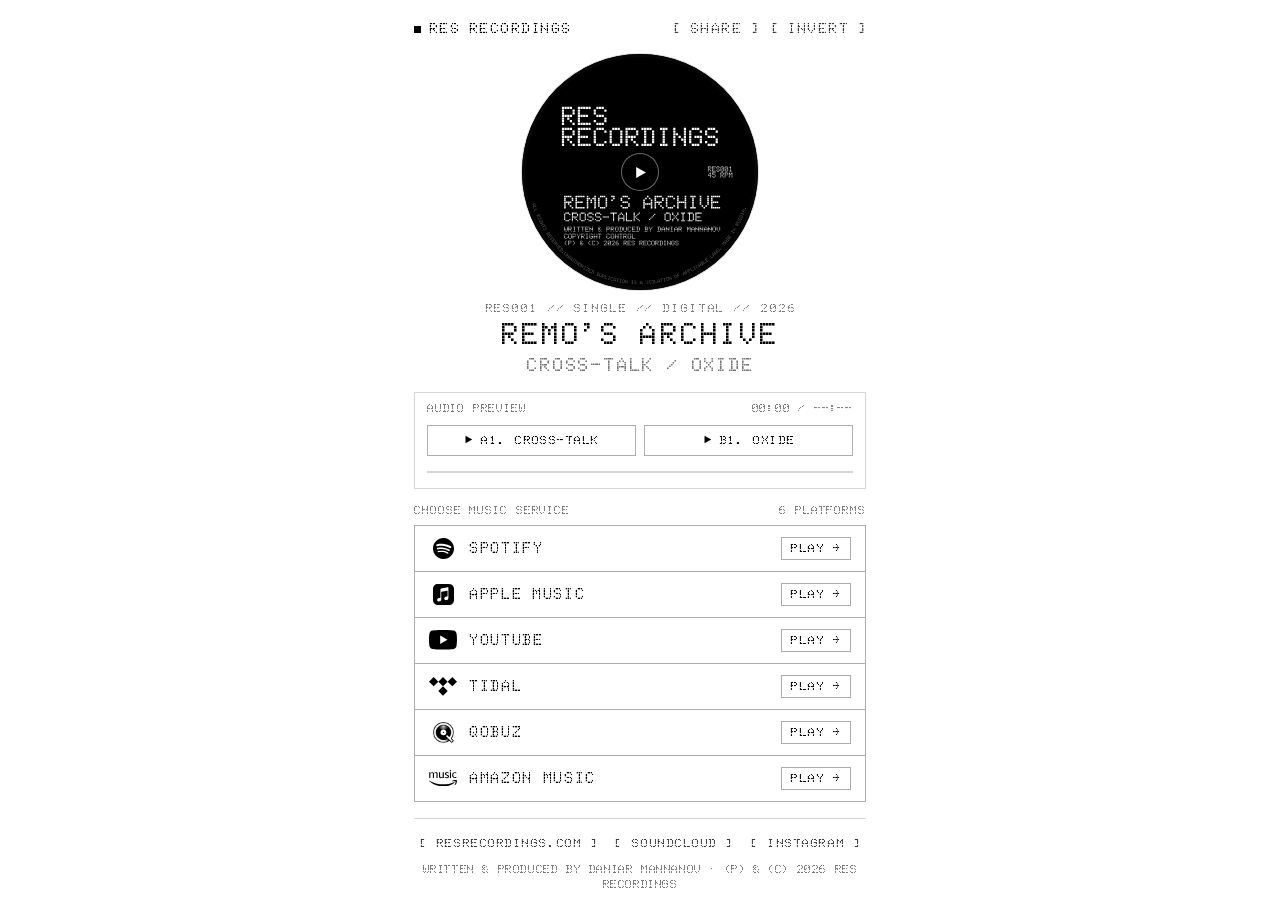
<file: index.html>
<!DOCTYPE html>
<html lang="en">
<head>
  <meta charset="UTF-8" />
  <meta name="viewport" content="width=device-width, initial-scale=1.0" />
  <title>REMO&#x27;S ARCHIVE — CROSS-TALK / OXIDE // RES RECORDINGS</title>
  <meta name="description" content="Listen to REMO&#x27;S ARCHIVE — CROSS-TALK / OXIDE (RES001) on Spotify, Apple Music, YouTube, TIDAL, Qobuz, and Amazon Music." />
  <link rel="canonical" href="https://r.res.ad/" />
  <script>
    window.__BASE_PATH__ = "./";
  </script>

  <!-- Open Graph / Social Preview -->
  <meta property="og:type" content="music.album" />
  <meta property="og:site_name" content="RES RECORDINGS" />
  <meta property="og:title" content="REMO&#x27;S ARCHIVE — CROSS-TALK / OXIDE (RES001)" />
  <meta property="og:description" content="Listen to REMO&#x27;S ARCHIVE — CROSS-TALK / OXIDE (RES001) on Spotify, Apple Music, YouTube, TIDAL, Qobuz, and Amazon Music." />
  <meta property="og:url" content="https://r.res.ad/" />
  <meta property="og:image" content="https://r.res.ad/covers/res001-og.jpg" />
  <meta property="og:image:width" content="1200" />
  <meta property="og:image:height" content="630" />

  <!-- Twitter / X Card -->
  <meta name="twitter:card" content="summary_large_image" />
  <meta name="twitter:title" content="REMO&#x27;S ARCHIVE — CROSS-TALK / OXIDE (RES001)" />
  <meta name="twitter:description" content="Listen to REMO&#x27;S ARCHIVE — CROSS-TALK / OXIDE (RES001) on Spotify, Apple Music, YouTube, TIDAL, Qobuz, and Amazon Music." />
  <meta name="twitter:image" content="https://r.res.ad/covers/res001-og.jpg" />

  <!-- Favicons -->
  <link rel="icon" type="image/svg+xml" href="./favicon.svg" />
  <link rel="icon" type="image/png" sizes="32x32" href="./favicon-32x32.png" />
  <link rel="icon" type="image/png" sizes="16x16" href="./favicon-16x16.png" />
  <link rel="apple-touch-icon" sizes="180x180" href="./apple-touch-icon.png" />
  <link rel="manifest" href="./site.webmanifest" />
  <meta name="theme-color" content="#ffffff" />

  <script>
    (function () {
      var m = /[?&]theme=(dark|light)(?:&|$)/.exec(location.search);
      var t = m ? m[1] : null;
      if (!t) {
        try { t = localStorage.getItem('res_links_theme'); } catch (_) {}
      }
      if (t === 'dark') document.documentElement.setAttribute('data-theme', 'dark');
    })();
  </script>
  <link rel="preconnect" href="https://fonts.googleapis.com" />
  <link rel="preconnect" href="https://fonts.gstatic.com" crossorigin />
  <link href="https://fonts.googleapis.com/css2?family=Silkscreen&display=swap" rel="stylesheet" />
  <link rel="stylesheet" href="./assets/app.css" />
</head>
<body>
  <div class="page" id="app">
    <noscript>
      <main style="font-family: monospace; text-transform: uppercase; padding: 24px 0;">
        <h1>REMO&#x27;S ARCHIVE — CROSS-TALK / OXIDE (RES001)</h1>
        <ul>
        <li><a href="https://open.spotify.com/album/13shpsxFQA7IJ5QdCAjkCu?si=Sykv-_dJTV6bv9FcOWzBNw">SPOTIFY</a></li>
        <li><a href="https://music.apple.com/album/cross-talk-oxide-single/6839045620">APPLE MUSIC</a></li>
        <li><a href="https://youtube.com/playlist?list=OLAK5uy_kUm-1e75G4s1ZXm-W05aCw5UeJRopNtaQ&amp;si=Ex7bPoSbrAtq914a">YOUTUBE</a></li>
        <li><a href="https://tidal.com/album/582051845/">TIDAL</a></li>
        <li><a href="https://open.qobuz.com/album/srgi2j8sl4km2">QOBUZ</a></li>
        <li><a href="https://music.amazon.com/albums/B0HSTGCGJM">AMAZON MUSIC</a></li>
        </ul>
      </main>
    </noscript>
  </div>

  <script src="./releases.js"></script>
  <script src="./assets/app.js"></script>
</body>
</html>
</file>
<file: assets/app.css>
@font-face {
  font-family: 'MatrixtypeDisplay';
  src:
    local('MatrixType Display'),
    local('MatrixTypeDisplay'),
    local('MatrixTypeDisplay-Regular'),
    url('./MatrixtypeDisplay.ttf') format('truetype');
  font-style: normal;
  font-weight: 400;
  font-display: swap;
}

:root {
  --bg: #ffffff;
  --fg: #000000;
  --muted: #767676;
  --hairline: rgba(0, 0, 0, 0.16);
  --hairline-strong: rgba(0, 0, 0, 0.32);
  --surface: #f7f7f7;
  --disc-edge: rgba(0, 0, 0, 0.14);
  --font-matrix: 'MatrixtypeDisplay', 'Silkscreen', monospace;
}

html[data-theme="dark"] {
  --bg: #080808;
  --fg: #ffffff;
  --muted: #8e8e8e;
  --hairline: rgba(255, 255, 255, 0.18);
  --hairline-strong: rgba(255, 255, 255, 0.36);
  --surface: #121212;
  --disc-edge: rgba(255, 255, 255, 0.24);
}

*, *::before, *::after,
h1, h2, h3, h4, h5, h6,
strong, b, button, svg text {
  box-sizing: border-box;
  margin: 0;
  padding: 0;
  font-weight: 400;
  font-synthesis: none;
}

button, input {
  font-family: inherit;
}

html, body {
  min-height: 100%;
  background-color: var(--bg);
  color: var(--fg);
  font-family: var(--font-matrix);
  text-transform: uppercase;
  -webkit-font-smoothing: antialiased;
  -moz-osx-font-smoothing: grayscale;
}

html.theme-ready,
html.theme-ready body {
  transition: background-color 0.22s ease, color 0.22s ease;
}

body {
  display: flex;
  flex-direction: column;
  min-height: 100dvh;
}

.page {
  width: 100%;
  max-width: 500px;
  min-height: 100dvh;
  margin: 0 auto;
  padding: clamp(14px, 2.6vw, 20px) clamp(16px, 4vw, 24px) 22px;
  display: flex;
  flex-direction: column;
  justify-content: space-between;
  gap: 16px;
}

/* Top Minimal Bar */
.topbar {
  display: flex;
  align-items: center;
  justify-content: space-between;
  gap: 12px;
  font-size: 12px;
  letter-spacing: 0.04em;
}

.brand-link {
  display: inline-flex;
  align-items: center;
  gap: 8px;
  color: var(--fg);
  text-decoration: none;
  white-space: nowrap;
}

.brand-link:hover,
.brand-link:focus-visible {
  text-decoration: underline;
  text-underline-offset: 4px;
  outline: none;
}

.status-dot {
  width: 7px;
  height: 7px;
  background: var(--fg);
  display: inline-block;
  flex-shrink: 0;
}

.status-dot.spinning {
  animation: blink 0.66s steps(2, start) infinite;
}

@keyframes blink {
  to { opacity: 0.15; }
}

.topbar-actions {
  display: inline-flex;
  align-items: center;
  gap: 12px;
}

.hud-btn {
  background: none;
  border: none;
  color: var(--fg);
  font-size: inherit;
  letter-spacing: inherit;
  text-transform: uppercase;
  cursor: pointer;
  padding: 2px 0;
  opacity: 0.78;
  transition: opacity 0.15s ease;
  text-decoration: none;
  white-space: nowrap;
}

.hud-btn:hover,
.hud-btn:focus-visible,
.hud-btn.active {
  opacity: 1;
  text-decoration: underline;
  text-underline-offset: 4px;
  outline: none;
}

.muted {
  color: var(--muted);
}

/* Release Hero Card */
.release-shell {
  display: flex;
  flex-direction: column;
  align-items: center;
  gap: 16px;
  width: 100%;
}

.vinyl-stage {
  display: flex;
  flex-direction: column;
  align-items: center;
  gap: 12px;
  width: 100%;
}

.vinyl-trigger {
  position: relative;
  width: min(60vw, 236px);
  aspect-ratio: 1 / 1;
  border-radius: 50%;
  border: none;
  background: none;
  padding: 0;
  cursor: pointer;
  display: block;
  -webkit-tap-highlight-color: transparent;
}

.vinyl-trigger:focus-visible {
  outline: 2px solid var(--fg);
  outline-offset: 6px;
}

.vinyl-disc {
  width: 100%;
  height: 100%;
  border-radius: 50%;
  overflow: hidden;
  background: #000000;
  box-shadow: 0 0 0 1px var(--disc-edge);
  will-change: transform;
  transform: rotate(0deg);
}

.vinyl-cover-slot,
.vinyl-cover-slot > svg,
.vinyl-cover-slot > img {
  width: 100%;
  height: 100%;
  display: block;
  pointer-events: none;
  user-select: none;
  object-fit: cover;
}

.spindle-btn {
  position: absolute;
  top: 50%;
  left: 50%;
  width: 38px;
  height: 38px;
  border-radius: 50%;
  transform: translate(-50%, -50%);
  background: rgba(0, 0, 0, 0.78);
  border: 1px solid rgba(255, 255, 255, 0.42);
  color: #ffffff;
  display: grid;
  place-items: center;
  pointer-events: none;
  transition: transform 0.18s ease, background-color 0.18s ease, border-color 0.18s ease, opacity 0.2s ease;
}

.vinyl-trigger:hover .spindle-btn {
  transform: translate(-50%, -50%) scale(1.08);
  border-color: #ffffff;
  background: #000000;
}

.vinyl-trigger.playing .spindle-btn {
  opacity: 0.55;
}

.vinyl-trigger.playing:hover .spindle-btn {
  opacity: 1;
}

.spindle-btn svg {
  width: 13px;
  height: 13px;
  display: block;
}

.release-meta {
  text-align: center;
  display: flex;
  flex-direction: column;
  align-items: center;
  gap: 5px;
  width: 100%;
}

.release-kicker {
  font-size: 11px;
  letter-spacing: 0.08em;
  color: var(--muted);
}

.release-artist {
  font-size: clamp(20px, 5.5vw, 26px);
  letter-spacing: 0.04em;
  line-height: 1.15;
}

.release-title {
  font-size: clamp(13px, 3.6vw, 16px);
  letter-spacing: 0.05em;
  color: var(--muted);
  line-height: 1.3;
}

/* Integrated Audio Preview Strip */
.preview-dock {
  width: 100%;
  border: 1px solid var(--hairline);
  padding: 10px 12px;
  display: flex;
  flex-direction: column;
  gap: 10px;
}

.preview-header {
  display: flex;
  align-items: center;
  justify-content: space-between;
  gap: 8px;
  font-size: 10px;
  letter-spacing: 0.08em;
  color: var(--muted);
}

.preview-time {
  font-variant-numeric: tabular-nums;
}

.track-pills {
  display: grid;
  grid-template-columns: repeat(auto-fit, minmax(150px, 1fr));
  gap: 8px;
}

.track-pill {
  display: inline-flex;
  align-items: center;
  justify-content: center;
  gap: 7px;
  width: 100%;
  padding: 8px 10px;
  border: 1px solid var(--hairline-strong);
  background: transparent;
  color: var(--fg);
  font-size: 11px;
  letter-spacing: 0.04em;
  cursor: pointer;
  transition: background-color 0.14s ease, color 0.14s ease, border-color 0.14s ease;
  text-align: center;
}

.track-pill:hover,
.track-pill:focus-visible {
  border-color: var(--fg);
  outline: none;
}

.track-pill.active {
  background: var(--fg);
  color: var(--bg);
  border-color: var(--fg);
}

.track-pill svg {
  width: 9px;
  height: 9px;
  flex-shrink: 0;
}

.preview-bar {
  position: relative;
  width: 100%;
  height: 12px;
  display: flex;
  align-items: center;
  cursor: pointer;
  touch-action: none;
}

.preview-bar-track {
  width: 100%;
  height: 2px;
  background: var(--hairline);
  position: relative;
  overflow: hidden;
}

.preview-bar-fill {
  position: absolute;
  left: 0;
  top: 0;
  bottom: 0;
  width: 0%;
  background: var(--fg);
}

/* Streaming Service Stack */
.services-section {
  width: 100%;
  display: flex;
  flex-direction: column;
  gap: 8px;
}

.section-label {
  display: flex;
  align-items: center;
  justify-content: space-between;
  font-size: 10px;
  letter-spacing: 0.09em;
  color: var(--muted);
}

.services-list {
  display: flex;
  flex-direction: column;
  border-top: 1px solid var(--hairline-strong);
}

.service-row {
  display: flex;
  align-items: center;
  justify-content: space-between;
  gap: 12px;
  padding: 11px 14px;
  border-left: 1px solid var(--hairline-strong);
  border-right: 1px solid var(--hairline-strong);
  border-bottom: 1px solid var(--hairline-strong);
  color: var(--fg);
  text-decoration: none;
  background: transparent;
  transition: background-color 0.14s ease, color 0.14s ease, border-color 0.14s ease;
  -webkit-tap-highlight-color: transparent;
}

.service-row:hover,
.service-row:focus-visible {
  background: var(--fg);
  color: var(--bg);
  border-color: var(--fg);
  outline: none;
}

.service-left {
  display: inline-flex;
  align-items: center;
  gap: 12px;
  min-width: 0;
}

.service-icon {
  width: 28px;
  height: 22px;
  display: inline-flex;
  align-items: center;
  justify-content: center;
  flex-shrink: 0;
}

.service-icon svg,
.service-icon img {
  max-width: 100%;
  max-height: 100%;
  width: auto;
  height: auto;
  display: block;
}

.service-icon--square svg,
.service-icon--square img {
  width: 21px;
  height: 21px;
}

.service-icon--wide svg {
  width: 28px;
  height: auto;
}

.service-name {
  font-size: 13px;
  letter-spacing: 0.05em;
  white-space: nowrap;
  overflow: hidden;
  text-overflow: ellipsis;
}

.service-right {
  display: inline-flex;
  align-items: center;
  gap: 8px;
  flex-shrink: 0;
}

.service-badge {
  font-size: 9px;
  letter-spacing: 0.07em;
  padding: 2px 5px;
  border: 1px solid currentColor;
  opacity: 0.65;
}

.service-cta {
  font-size: 11px;
  letter-spacing: 0.06em;
  padding: 4px 8px;
  border: 1px solid var(--hairline-strong);
  transition: border-color 0.14s ease;
}

.service-row:hover .service-cta,
.service-row:focus-visible .service-cta {
  border-color: currentColor;
}

/* Multi-release Archive View (when > 1 release exists) */
.archive-shell {
  width: 100%;
  display: flex;
  flex-direction: column;
  gap: 14px;
}

.archive-grid {
  display: flex;
  flex-direction: column;
  gap: 10px;
}

.archive-card {
  display: flex;
  align-items: center;
  gap: 14px;
  padding: 12px;
  border: 1px solid var(--hairline-strong);
  color: var(--fg);
  text-decoration: none;
  transition: background-color 0.14s ease, color 0.14s ease;
}

.archive-card:hover,
.archive-card:focus-visible {
  background: var(--fg);
  color: var(--bg);
  outline: none;
}

.archive-thumb {
  width: 56px;
  height: 56px;
  border-radius: 50%;
  overflow: hidden;
  flex-shrink: 0;
  background: #000000;
  box-shadow: 0 0 0 1px var(--disc-edge);
}

.archive-thumb img {
  width: 100%;
  height: 100%;
  object-fit: cover;
  display: block;
}

.archive-info {
  min-width: 0;
  flex: 1;
  display: flex;
  flex-direction: column;
  gap: 3px;
}

.archive-cat {
  font-size: 10px;
  letter-spacing: 0.07em;
  opacity: 0.68;
}

.archive-name {
  font-size: 13px;
  letter-spacing: 0.04em;
  white-space: nowrap;
  overflow: hidden;
  text-overflow: ellipsis;
}

/* Footer */
.footer {
  width: 100%;
  border-top: 1px solid var(--hairline);
  padding-top: 16px;
  display: flex;
  flex-direction: column;
  align-items: center;
  gap: 10px;
  text-align: center;
}

.footer-links {
  display: flex;
  align-items: center;
  justify-content: center;
  flex-wrap: wrap;
  gap: 8px 16px;
  font-size: 11px;
  letter-spacing: 0.05em;
}

.footer-copy {
  font-size: 10px;
  letter-spacing: 0.06em;
  color: var(--muted);
  line-height: 1.5;
}

@media (max-width: 420px) {
  .topbar {
    font-size: 11px;
  }
  .service-row {
    padding: 10px 11px;
  }
  .service-name {
    font-size: 12px;
  }
  .service-cta {
    font-size: 10px;
    padding: 3px 7px;
  }
  .track-pills {
    grid-template-columns: repeat(2, minmax(0, 1fr));
  }
  .track-pill {
    font-size: 10px;
    padding: 7px 6px;
  }
}

@media (max-width: 340px) {
  .track-pills {
    grid-template-columns: 1fr;
  }
}

@media (prefers-reduced-motion: reduce) {
  .status-dot.spinning {
    animation: none;
  }
}
</file>
